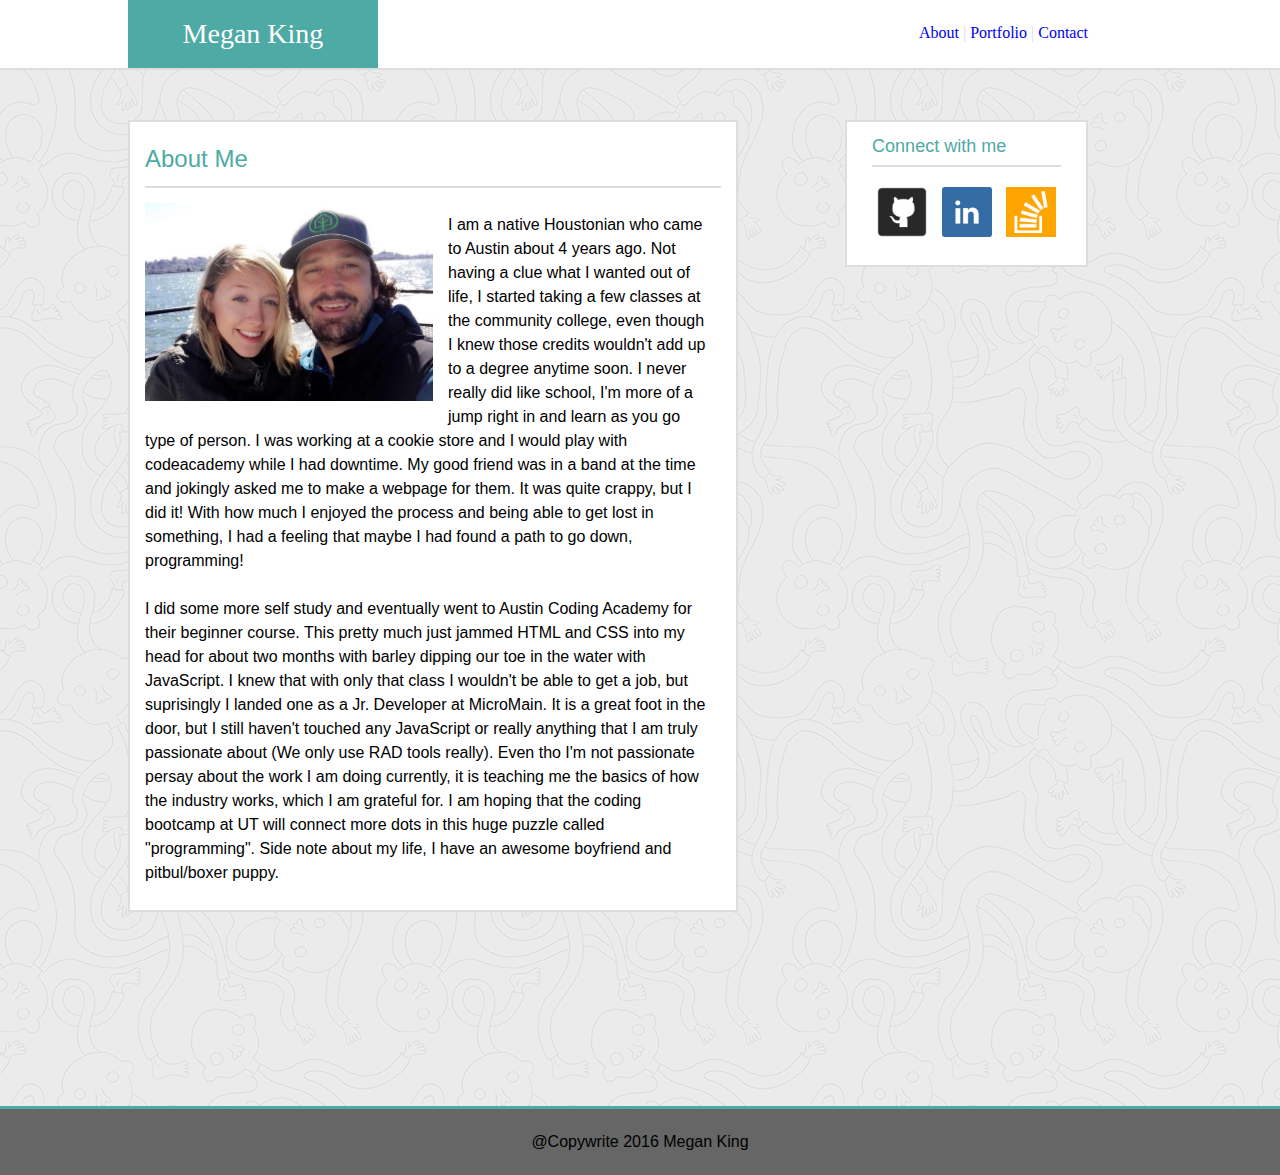
<file: index.html>
<!DOCTYPE html>
<html>
<head>
	<title>Basic-Portfolio</title>
	<link rel="stylesheet" type="text/css" href="assets/css/reset.css">
	<link rel="stylesheet" type="text/css" href="assets/css/style.css">
	<meta charset="UTF-8">
	<meta name="viewport" content="width=device-width, initial-scale=1">

	
</head>
<body>
	<header>
		<a href="index.html"><h1 class="myName">Megan King</h1></a>
		<nav>
			<a class="navButtons" href="index.html">About</a> |
			<a class="navButtons" href="portfolio.html">Portfolio</a> |
			<a class="navButtons" href="contact.html">Contact</a> 
		</nav>
		<hr>
	</header>
	<div class="full">
		<section class="middleStuff">
			<h1>About Me</h1>
			<hr>
			<img class="photoMe" src="assets/images/photo.png" alt="blank Image">
			<p class="textMiddleStuff">I am a native Houstonian who came to Austin about 4 years ago. Not having a clue what I wanted out of life, I started taking a few classes at the community college, even though I knew those credits wouldn't add up to a degree anytime soon. I never really did like school, I'm more of a jump right in and learn as you go type of person. I was working at a cookie store and I would play with codeacademy while I had downtime. My good friend was in a band at the time and jokingly asked me to make a webpage for them. It was quite crappy, but I did it! With how much I enjoyed the process and being able to get lost in something, I had a feeling that maybe I had found a path to go down, programming! <br><br>I did some more self study and eventually went to Austin Coding Academy for their beginner course. This pretty much just jammed HTML and CSS into my head for about two months with barley dipping our toe in the water with JavaScript. I knew that with only that class I wouldn't be able to get a job, but suprisingly I landed one as a Jr. Developer at MicroMain. It is a great foot in the door, but I still haven't touched any JavaScript or really anything that I am truly passionate about (We only use RAD tools really). Even tho I'm not passionate persay about the work I am doing currently, it is teaching me the basics of how the industry works, which I am grateful for. I am hoping that the coding bootcamp at UT will connect more dots in this huge puzzle called "programming". Side note about my life, I have an awesome boyfriend and pitbul/boxer puppy. </p>
		</section>
		<aside>
			<h3>Connect with me</h3>
			<hr>
			<div class="connectButtons">
				<a href="https://github.com/mgnking12" class="connectIcon" target=“_blank”><img src="assets/images/1461741072_social_media_logo_github.png" alt="blank" class="connectImage"></a>
				<a href="https://www.linkedin.com/in/mgnking
				" class="connectIcon" target=“_blank”><img src="assets/images/1461741179_linkedin-square-social-media.png" alt="blank" class="connectImage"></a>
				<a href="http://stackoverflow.com/users/6227674/megan-king?tab=profile" class="connectIcon" target=“_blank”><img src="assets/images/1461741209_stackoverflow.png" alt="blank" class="connectImage"></a>
			</div>
		</aside>
	</div>
	<div class="push"></div>
	<footer>@Copywrite 2016 Megan King </footer>

</body>
</html>
</file>
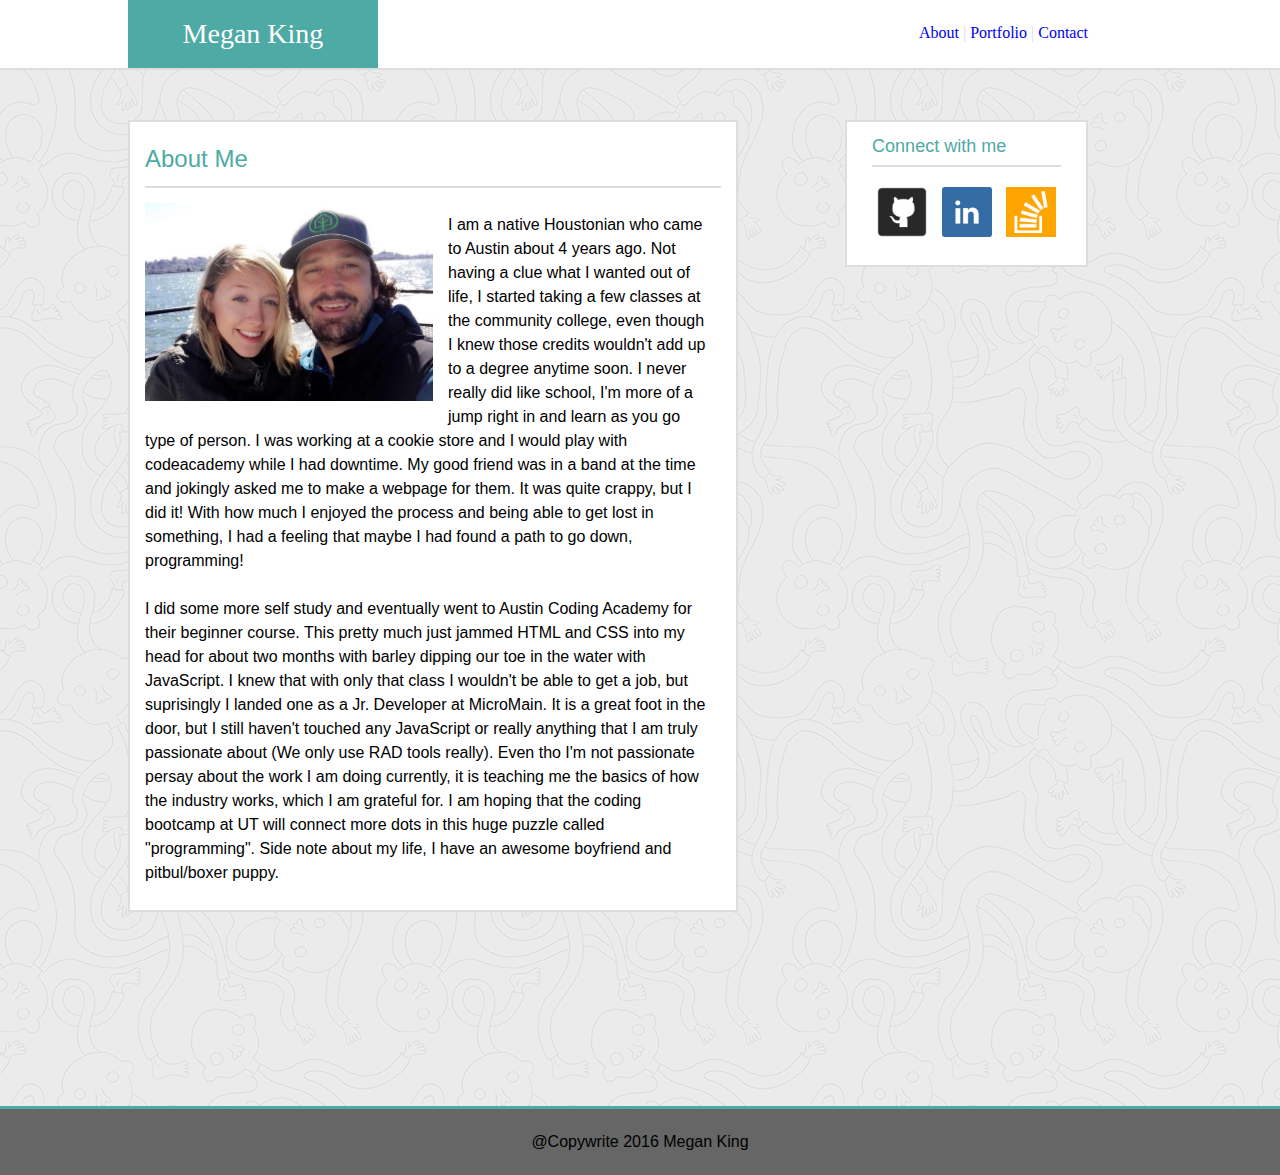
<file: assignment1/index.html>
<!DOCTYPE html>
<html>
<head>
	<title>Basic-Portfolio</title>
	<link rel="stylesheet" type="text/css" href="assets/css/reset.css">
	<link rel="stylesheet" type="text/css" href="assets/css/style.css">
	<meta charset="UTF-8">
	
</head>
<body>
	<header>
		<a href="index.html"><h1 class="myName">Megan King</h1></a>
		<nav>
			<a class="navButtons" href="index.html">About</a> |
			<a class="navButtons" href="portfolio.html">Portfolio</a> |
			<a class="navButtons" href="contact.html">Contact</a> 
		</nav>
		<hr>
	</header>
	<div class="full">
		<section class="middleStuff">
			<h1>About Me</h1>
			<hr>
			<img class="photoMe" src="assets/images/photo.png" alt="blank Image">
			<p class="textMiddleStuff">I am a native Houstonian who came to Austin about 4 years ago. Not having a clue what I wanted out of life, I started taking a few classes at the community college, even though I knew those credits wouldn't add up to a degree anytime soon. I never really did like school, I'm more of a jump right in and learn as you go type of person. I was working at a cookie store and I would play with codeacademy while I had downtime. My good friend was in a band at the time and jokingly asked me to make a webpage for them. It was quite crappy, but I did it! With how much I enjoyed the process and being able to get lost in something, I had a feeling that maybe I had found a path to go down, programming! <br><br>I did some more self study and eventually went to Austin Coding Academy for their beginner course. This pretty much just jammed HTML and CSS into my head for about two months with barley dipping our toe in the water with JavaScript. I knew that with only that class I wouldn't be able to get a job, but suprisingly I landed one as a Jr. Developer at MicroMain. It is a great foot in the door, but I still haven't touched any JavaScript or really anything that I am truly passionate about (We only use RAD tools really). Even tho I'm not passionate persay about the work I am doing currently, it is teaching me the basics of how the industry works, which I am grateful for. I am hoping that the coding bootcamp at UT will connect more dots in this huge puzzle called "programming". Side note about my life, I have an awesome boyfriend and pitbul/boxer puppy. </p>
		</section>
		<aside>
			<h3>Connect with me</h3>
			<hr>
			<div class="connectButtons">
				<a href="https://github.com/mgnking12" class="connectIcon" target=“_blank”><img src="assets/images/1461741072_social_media_logo_github.png" alt="blank" class="connectImage"></a>
				<a href="https://www.linkedin.com/in/mgnking
				" class="connectIcon" target=“_blank”><img src="assets/images/1461741179_linkedin-square-social-media.png" alt="blank" class="connectImage"></a>
				<a href="http://stackoverflow.com/users/6227674/megan-king?tab=profile" class="connectIcon" target=“_blank”><img src="assets/images/1461741209_stackoverflow.png" alt="blank" class="connectImage"></a>
			</div>
		</aside>
	</div>
	<div class="push"></div>
	<footer>@Copywrite 2016 Megan King </footer>

</body>
</html>
</file>
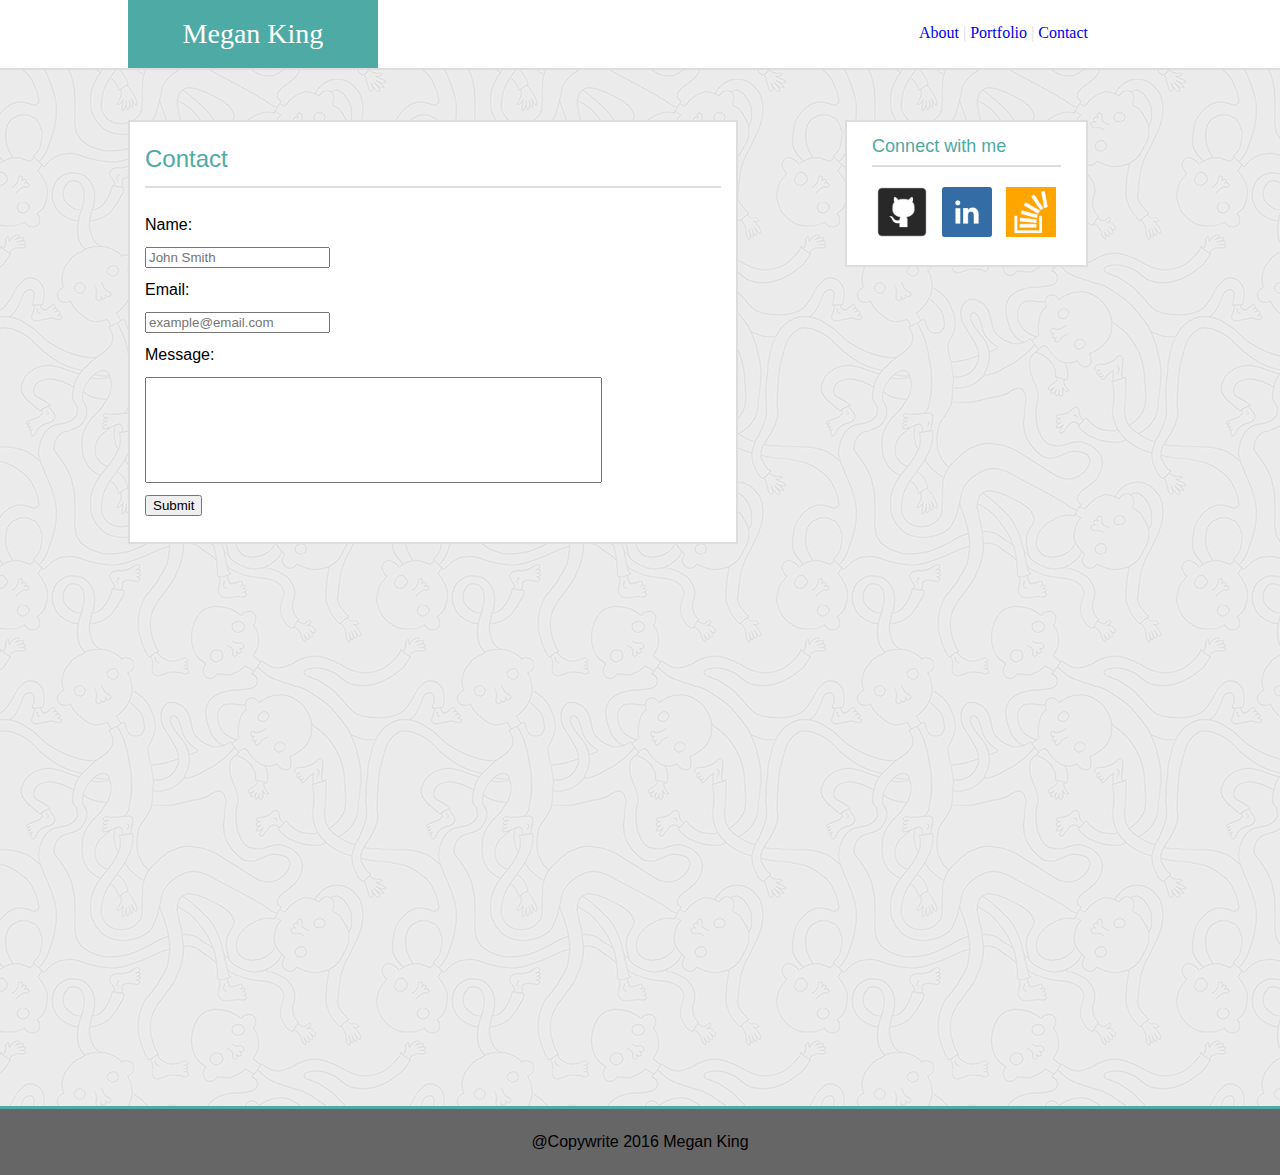
<file: contact.html>
<!DOCTYPE html>
<html>

<head>
	<title>Basic-Portfolio</title>
	<link rel="stylesheet" type="text/css" href="assets/css/reset.css">
	<link rel="stylesheet" type="text/css" href="assets/css/style.css">
	<meta charset="UTF-8">
	<meta name="viewport" content="width=device-width, initial-scale=1">

</head>


<body>

	<header>
		<a href="index.html"><h1 class="myName">Megan King</h1></a>
		<nav>
			<a class="navButtons" href="index.html">About</a> |
			<a class="navButtons" href="portfolio.html">Portfolio</a> |
			<a class="navButtons" href="contact.html">Contact</a> 
		</nav>
		<hr>
	</header>
	
	<div class="full">
		<section class="middleStuff">
			<h1>Contact</h1>
			<hr>
			<form action="demo_form.asp" class="textMiddleStuff">
				Name: <br><input type="text" name="name" placeholder="John Smith" class="formStuff"><br>
				Email: <br><input type="text" name="email" placeholder="example@email.com" class="formStuff"><br>
				Message: <br><input type="text" name="message" class="message formStuff"><br>
				<input type="submit" value="Submit">
			</form>
		</section>
		<aside>
			<h3>Connect with me</h3>
			<hr>
			<div class="connectButtons">
				<a href="https://github.com/mgnking12" class="connectIcon" target=“_blank”><img src="assets/images/1461741072_social_media_logo_github.png" alt="blank" class="connectImage"></a>
				<a href="https://www.linkedin.com/in/mgnking
				" class="connectIcon" target=“_blank”><img src="assets/images/1461741179_linkedin-square-social-media.png" alt="blank" class="connectImage"></a>
				<a href="http://stackoverflow.com/users/6227674/megan-king?tab=profile" class="connectIcon" target=“_blank”><img src="assets/images/1461741209_stackoverflow.png" alt="blank" class="connectImage"></a>
			</div>
		</aside>
	</div>
	<div class="push"></div>
	<footer>@Copywrite 2016 Megan King </footer>


</body>
</html>
</file>
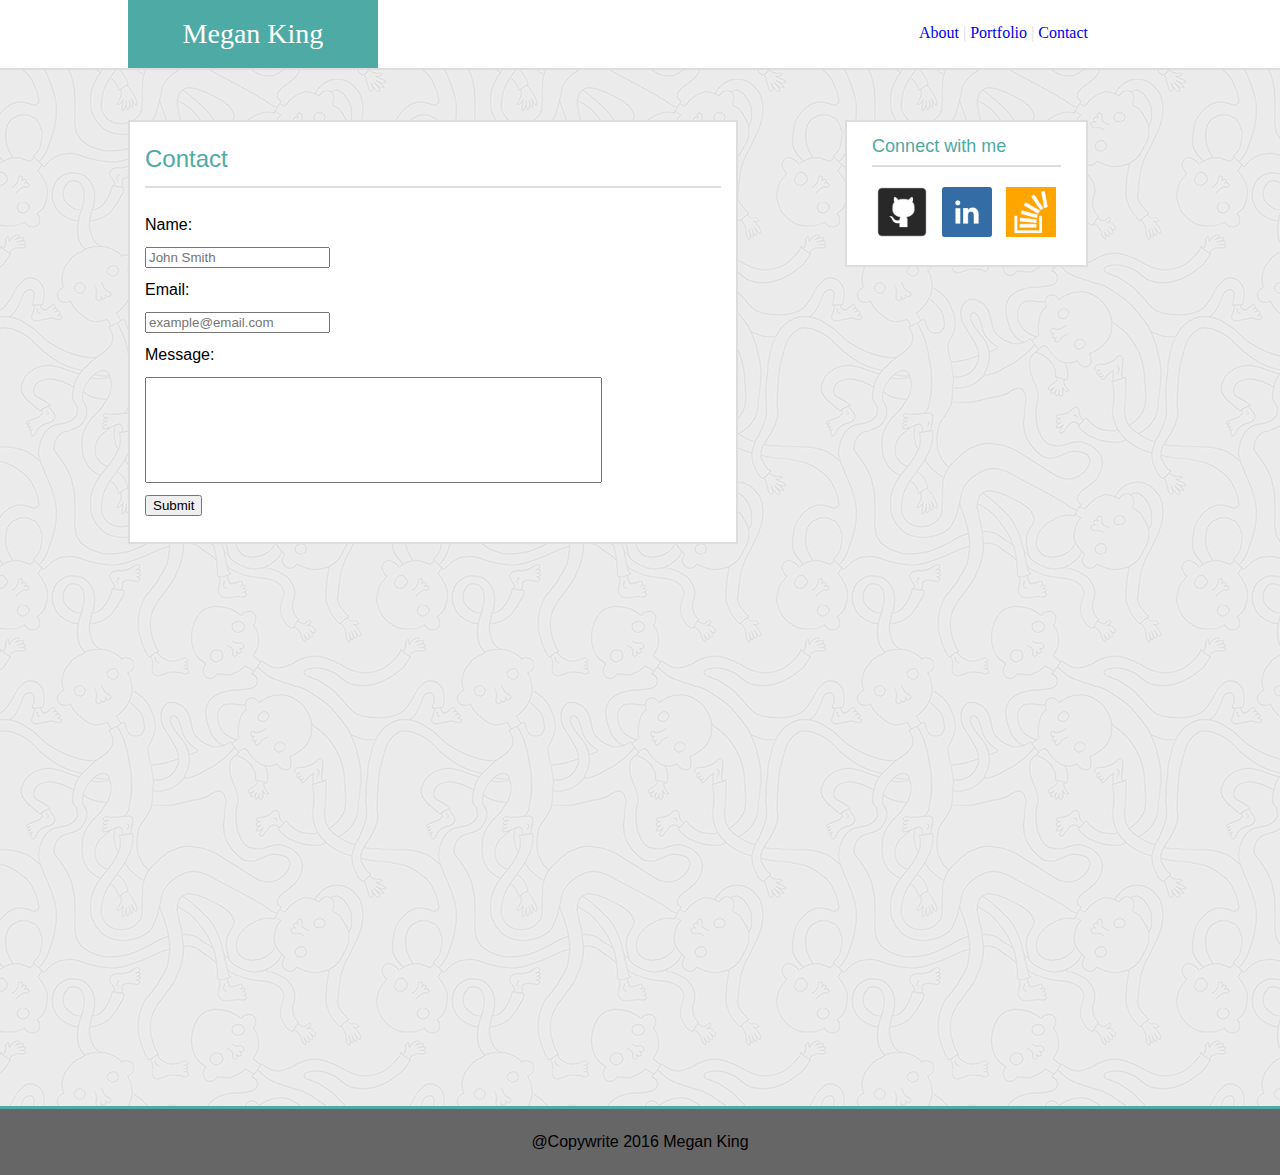
<file: assignment1/contact.html>
<!DOCTYPE html>
<html>

<head>
	<title>Basic-Portfolio</title>
	<link rel="stylesheet" type="text/css" href="assets/css/reset.css">
	<link rel="stylesheet" type="text/css" href="assets/css/style.css">
	<meta charset="UTF-8">
</head>


<body>

	<header>
		<a href="index.html"><h1 class="myName">Megan King</h1></a>
		<nav>
			<a class="navButtons" href="index.html">About</a> |
			<a class="navButtons" href="portfolio.html">Portfolio</a> |
			<a class="navButtons" href="contact.html">Contact</a> 
		</nav>
		<hr>
	</header>
	
	<div class="full">
		<section class="middleStuff">
			<h1>Contact</h1>
			<hr>
			<form action="demo_form.asp" class="textMiddleStuff">
				Name: <br><input type="text" name="name" placeholder="John Smith" class="formStuff"><br>
				Email: <br><input type="text" name="email" placeholder="example@email.com" class="formStuff"><br>
				Message: <br><input type="text" name="message" class="message formStuff"><br>
				<input type="submit" value="Submit">
			</form>
		</section>
		<aside>
			<h3>Connect with me</h3>
			<hr>
			<div class="connectButtons">
				<a href="https://github.com/mgnking12" class="connectIcon" target=“_blank”><img src="assets/images/1461741072_social_media_logo_github.png" alt="blank" class="connectImage"></a>
				<a href="https://www.linkedin.com/in/mgnking
				" class="connectIcon" target=“_blank”><img src="assets/images/1461741179_linkedin-square-social-media.png" alt="blank" class="connectImage"></a>
				<a href="http://stackoverflow.com/users/6227674/megan-king?tab=profile" class="connectIcon" target=“_blank”><img src="assets/images/1461741209_stackoverflow.png" alt="blank" class="connectImage"></a>
			</div>
		</aside>
	</div>
	<div class="push"></div>
	<footer>@Copywrite 2016 Megan King </footer>


</body>
</html>
</file>
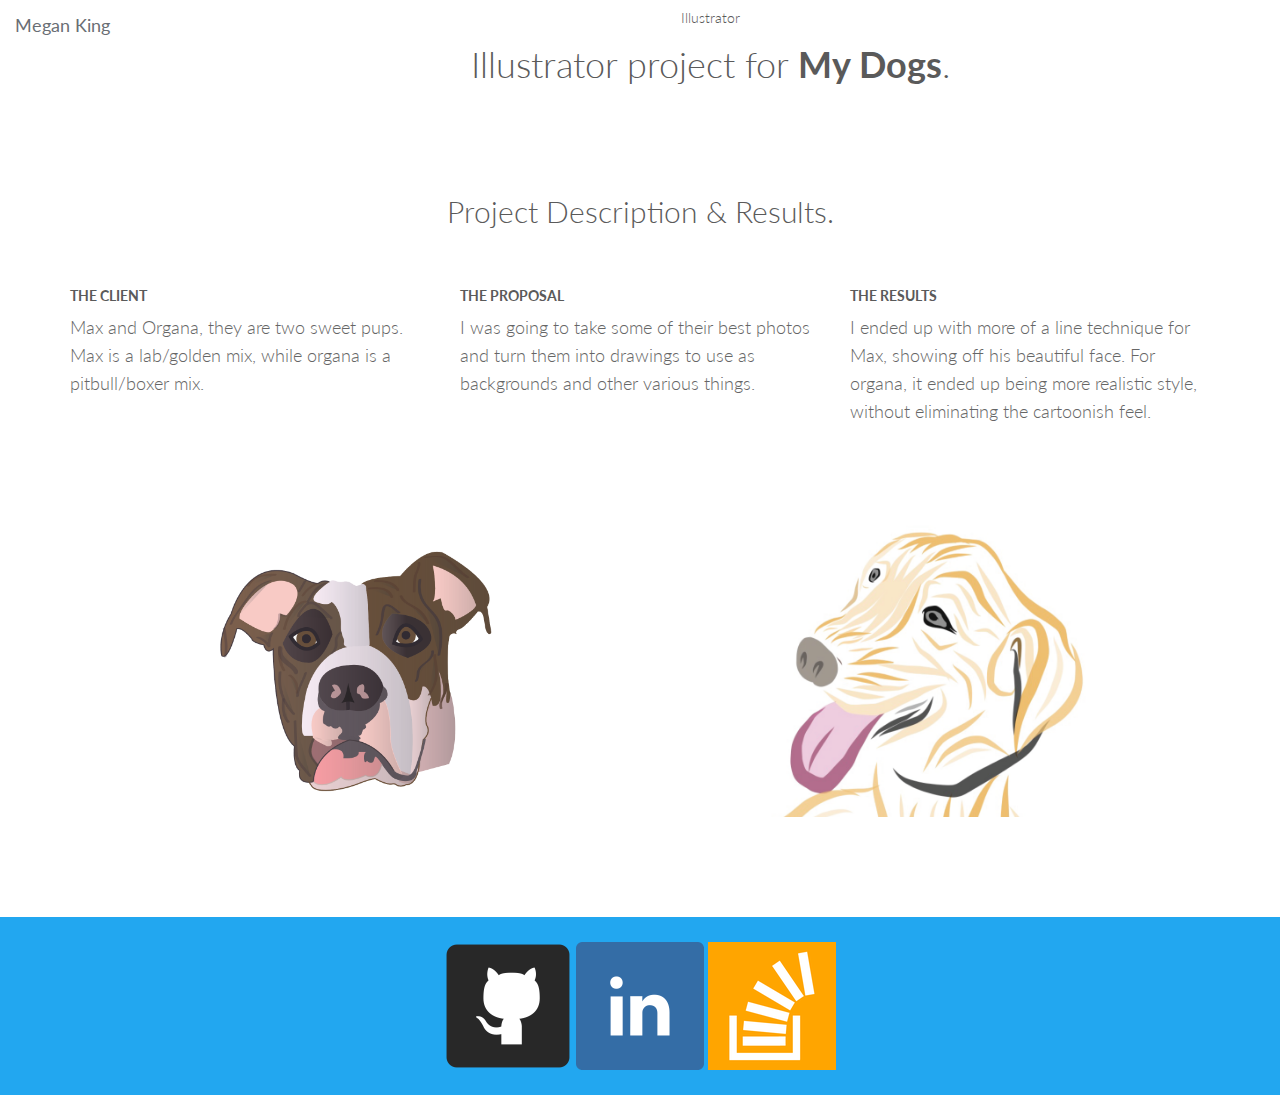
<file: assignment2/Cartoons.html>
<!DOCTYPE html>
<html lang="en">
  <head>
    <meta charset="utf-8">
    <meta http-equiv="X-UA-Compatible" content="IE=edge">
    <meta name="viewport" content="width=device-width, initial-scale=1">
    <meta name="description" content="">
    <meta name="author" content="">
    <link rel="icon" href="assets/img/favicon.ico">

    <title>Cartoon Dogs</title>

    <!-- Bootstrap core CSS -->
   <link rel="stylesheet" href="https://maxcdn.bootstrapcdn.com/bootstrap/3.3.6/css/bootstrap.min.css">

    <!-- Custom styles for this template -->
    <link href="assets/css/style.css" rel="stylesheet">
    <link href="assets/css/megStyle.css" rel="stylesheet">


    <!-- IE10 viewport hack for Surface/desktop Windows 8 bug -->
    <script src="assets/js/ie10-viewport-bug-workaround.js"></script>

    <!-- HTML5 shim and Respond.js IE8 support of HTML5 elements and media queries -->
    <!--[if lt IE 9]>
      <script src="https://oss.maxcdn.com/html5shiv/3.7.2/html5shiv.min.js"></script>
      <script src="https://oss.maxcdn.com/respond/1.4.2/respond.min.js"></script>
    <![endif]-->
  </head>

  <body>

    <div id="hOrgana">
      <div class="logo">
        <a href="index.html" class="navbar-brand">Megan King</a>
      </div><!--/logo-->
      <div class="container centered">
        <div class="row">
          <div class="col-md-8 col-md-offset-2">
            <h5>Illustrator</h5>
            <h1>Illustrator project for <b>My Dogs</b>.</h1>
          </div>
        </div><!--/row-->
      </div><!--/container-->
    </div><!--H-->



    <div class="container ptb">
      <div class="row">
        <h2 class="centered mb">Project Description & Results.</h2>
        <div class="col-md-4">
          <h5><b>THE CLIENT</b></h5>
          <p>Max and Organa, they are two sweet pups. Max is a lab/golden mix, while organa is a pitbull/boxer mix.</p>
        </div><!--/col-md-4-->
        <div class="col-md-4">
          <h5><b>THE PROPOSAL</b></h5>
          <p>I was going to take some of their best photos and turn them into drawings to use as backgrounds and other various things.</p>
        </div><!--/col-md-4-->
        <div class="col-md-4">
          <h5><b>THE RESULTS</b></h5>
          <p>I ended up with more of a line technique for Max, showing off his beautiful face. For organa, it ended up being more realistic style, without eliminating the cartoonish feel.</p>
        </div><!--/col-md-4-->
      </div><!--/row-->
    </div><!-- /.container -->
    <div class="container">
      <div class="row mb">
        <div class="col-md-6 mb">
          <img src="assets/img/portfolio/SingleOrgana.png" class="img-responsive aligncenter" alt="" style="height: 300px;">
        </div>
        <div class="col-md-6 mb">
          <img src="assets/img/portfolio/max.png" class="img-responsive aligncenter" alt="" style="height: 300px;">
        </div>
      </div><!--/.row-->

    </div><!--/.container-->

     <div id="f">
      <div class="container">
        <div class="row centered">
          <div class="col-md-12">
            <a href="https://github.com/mgnking12" class="connectIcon" target=“_blank”><img src="assets/img/1461741072_social_media_logo_github.png" alt="blank" class="connectImage"></a>
            <a href="https://www.linkedin.com/in/mgnking
            " class="connectIcon" target=“_blank”><img src="assets/img/1461741179_linkedin-square-social-media.png" alt="blank" class="connectImage"></a>
            <a href="http://stackoverflow.com/users/6227674/megan-king?tab=profile" class="connectIcon" target=“_blank”><img src="assets/img/1461741209_stackoverflow.png" alt="blank" class="connectImage"></a>
          </div><!--/col-md-8-->
        </div>
      </div><!--/container-->
    </div><!--/.F-->

    <!-- Bootstrap core JavaScript
    ================================================== -->
    <!-- Placed at the end of the document so the pages load faster -->
    <script src="assets/js/jquery.min.js"></script>
    <script src="assets/js/bootstrap.min.js"></script>
    <script src="assets/js/retina-1.1.0.js"></script>
    <script src="assets/js/custom.js"></script>


  
  </body>
</html>
</file>
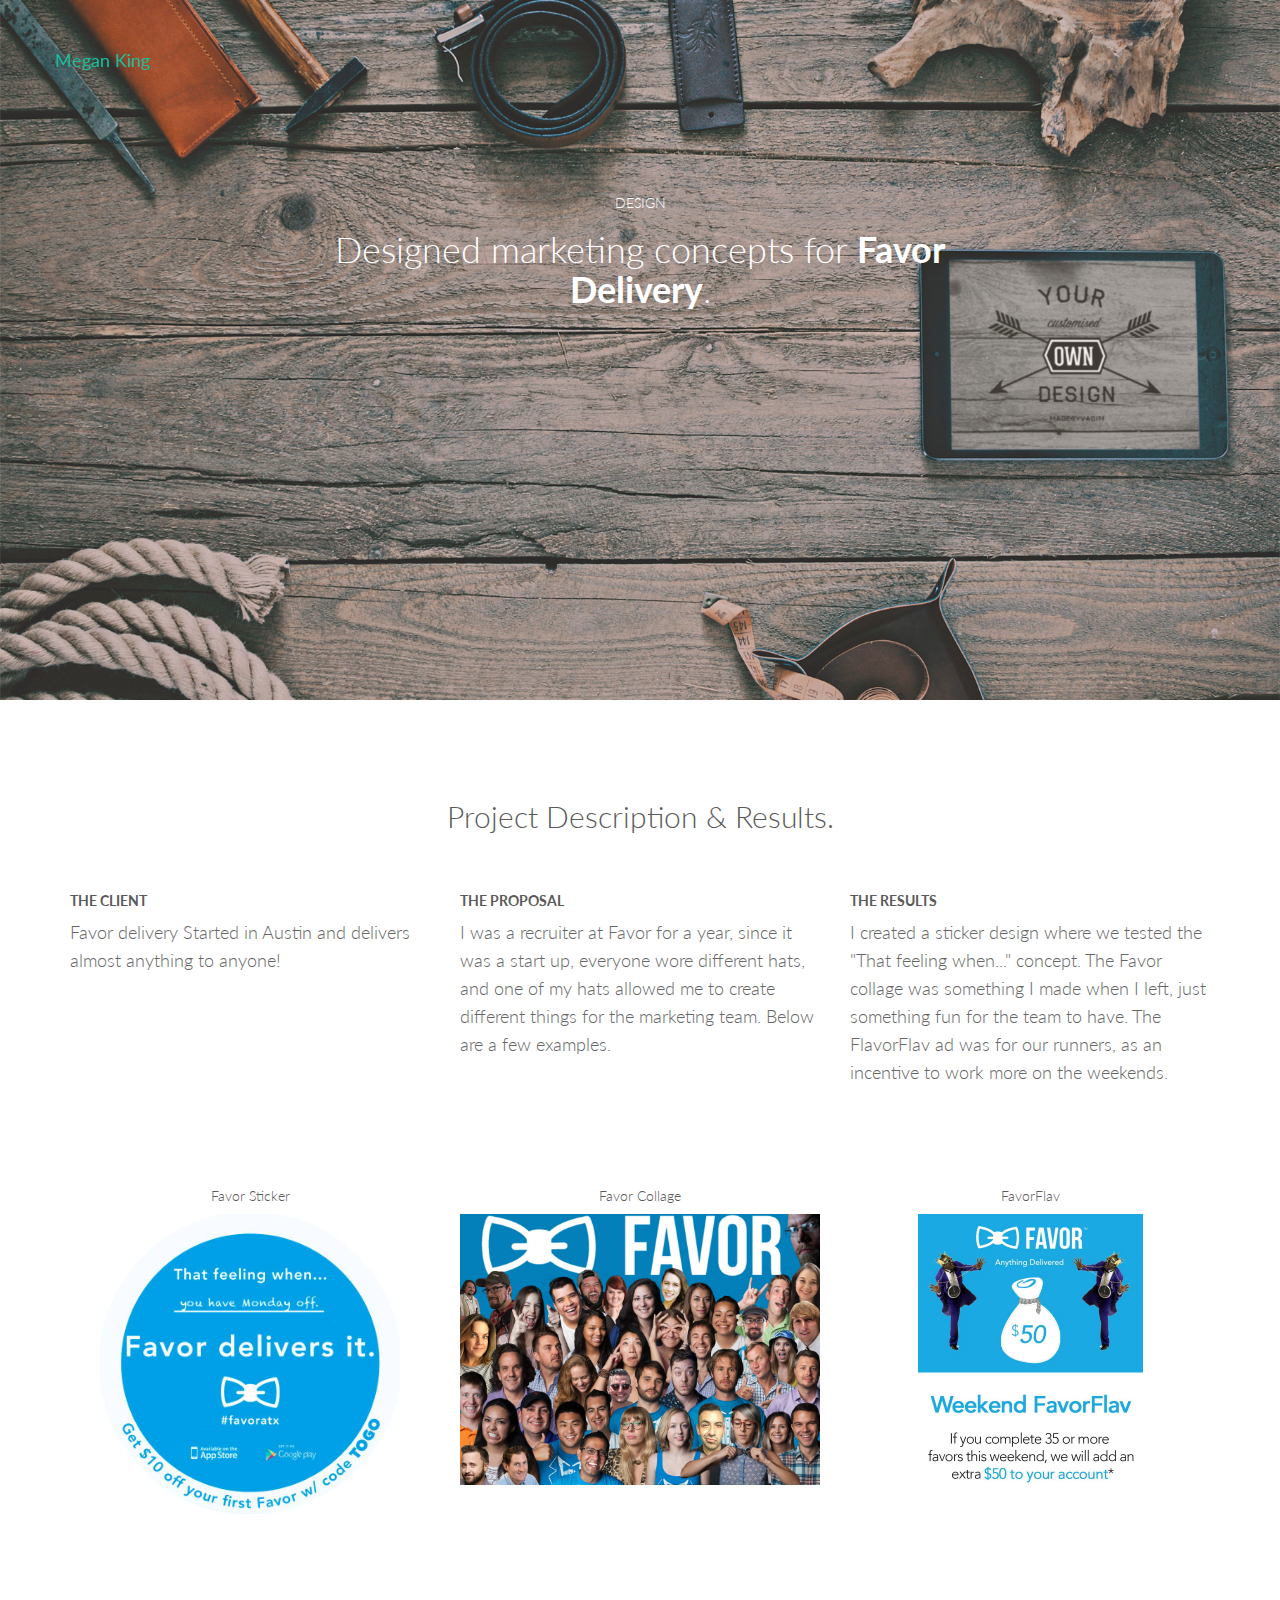
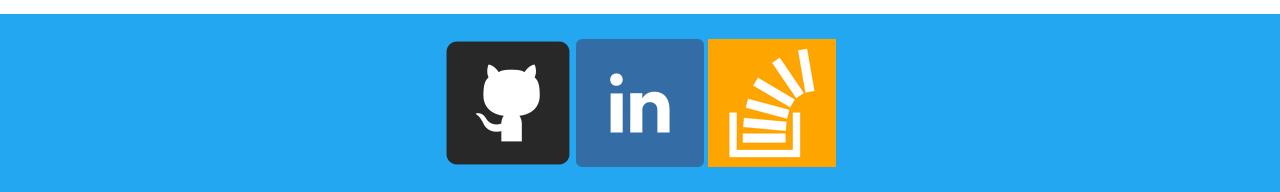
<file: assignment2/favor.html>
<!DOCTYPE html>
<html lang="en">
  <head>
    <meta charset="utf-8">
    <meta http-equiv="X-UA-Compatible" content="IE=edge">
    <meta name="viewport" content="width=device-width, initial-scale=1">
    <meta name="description" content="">
    <meta name="author" content="">
    <link rel="icon" href="assets/img/favicon.ico">

    <title>Favor Delivery</title>

    <!-- Bootstrap core CSS -->
   <link rel="stylesheet" href="https://maxcdn.bootstrapcdn.com/bootstrap/3.3.6/css/bootstrap.min.css">

    <!-- Custom styles for this template -->
    <link href="assets/css/style.css" rel="stylesheet">
    <link href="assets/css/megStyle.css" rel="stylesheet">


    <!-- IE10 viewport hack for Surface/desktop Windows 8 bug -->
    <script src="assets/js/ie10-viewport-bug-workaround.js"></script>

    <!-- HTML5 shim and Respond.js IE8 support of HTML5 elements and media queries -->
    <!--[if lt IE 9]>
      <script src="https://oss.maxcdn.com/html5shiv/3.7.2/html5shiv.min.js"></script>
      <script src="https://oss.maxcdn.com/respond/1.4.2/respond.min.js"></script>
    <![endif]-->
  </head>

  <body>

    <div id="h2">
      <div class="logo">
        <a href="index.html" class="navbar-brand">Megan King</a>
      </div><!--/logo-->
      <div class="container centered">
        <div class="row">
          <div class="col-md-8 col-md-offset-2">
            <h5>DESIGN</h5>
            <h1>Designed marketing concepts for <b>Favor Delivery</b>.</h1>
          </div>
        </div><!--/row-->
      </div><!--/container-->
    </div><!--H-->



    <div class="container ptb">
      <div class="row">
        <h2 class="centered mb">Project Description & Results.</h2>
        <div class="col-md-4">
          <h5><b>THE CLIENT</b></h5>
          <p>Favor delivery Started in Austin and delivers almost anything to anyone!</p>
        </div><!--/col-md-4-->
        <div class="col-md-4">
          <h5><b>THE PROPOSAL</b></h5>
          <p>I was a recruiter at Favor for a year, since it was a start up, everyone wore different hats, and one of my hats allowed me to create different things for the marketing team. Below are a few examples.</p>
        </div><!--/col-md-4-->
        <div class="col-md-4">
          <h5><b>THE RESULTS</b></h5>
          <p>I created a sticker design where we tested the "That feeling when..." concept. The Favor collage was something I made when I left, just something fun for the team to have. The FlavorFlav ad was for our runners, as an incentive to work more on the weekends.  </p>
        </div><!--/col-md-4-->
      </div><!--/row-->
    </div><!-- /.container -->
     <div class="container">
      <div class="row mb">
      <div class="col-md-4 mb">
          <h5 class="centered">Favor Sticker</h5>
          <img src="assets/img/portfolio/favorDeliversIt.jpg" class="img-responsive aligncenter " alt="" style="height: 300px;">
        </div>
        <div class="col-md-4 mb">
          <h5 class="centered">Favor Collage</h5>
          <img src="assets/img/portfolio/favorTeam.jpg" class="img-responsive aligncenter " alt="">
        </div>
        <div class="col-md-4 mb">
          <h5 class="centered">FavorFlav</h5>
          <img src="assets/img/portfolio/favorFlav.jpg" class="img-responsive aligncenter portImg" alt="" style="height: 300px;">
        </div>
        
      </div><!--/.row-->
     
     


    </div><!--/.container-->

     <div id="f">
      <div class="container">
        <div class="row centered">
          <div class="col-md-12">
            <a href="https://github.com/mgnking12" class="connectIcon" target=“_blank”><img src="assets/img/1461741072_social_media_logo_github.png" alt="blank" class="connectImage"></a>
            <a href="https://www.linkedin.com/in/mgnking
            " class="connectIcon" target=“_blank”><img src="assets/img/1461741179_linkedin-square-social-media.png" alt="blank" class="connectImage"></a>
            <a href="http://stackoverflow.com/users/6227674/megan-king?tab=profile" class="connectIcon" target=“_blank”><img src="assets/img/1461741209_stackoverflow.png" alt="blank" class="connectImage"></a>
          </div><!--/col-md-12-->
        </div>
      </div><!--/container-->
    </div><!--/.F-->

    <!-- Bootstrap core JavaScript
    ================================================== -->
    <!-- Placed at the end of the document so the pages load faster -->
    <script src="assets/js/jquery.min.js"></script>
    <script src="assets/js/bootstrap.min.js"></script>
    <script src="assets/js/retina-1.1.0.js"></script>
    <script src="assets/js/custom.js"></script>


  
  </body>
</html>
</file>
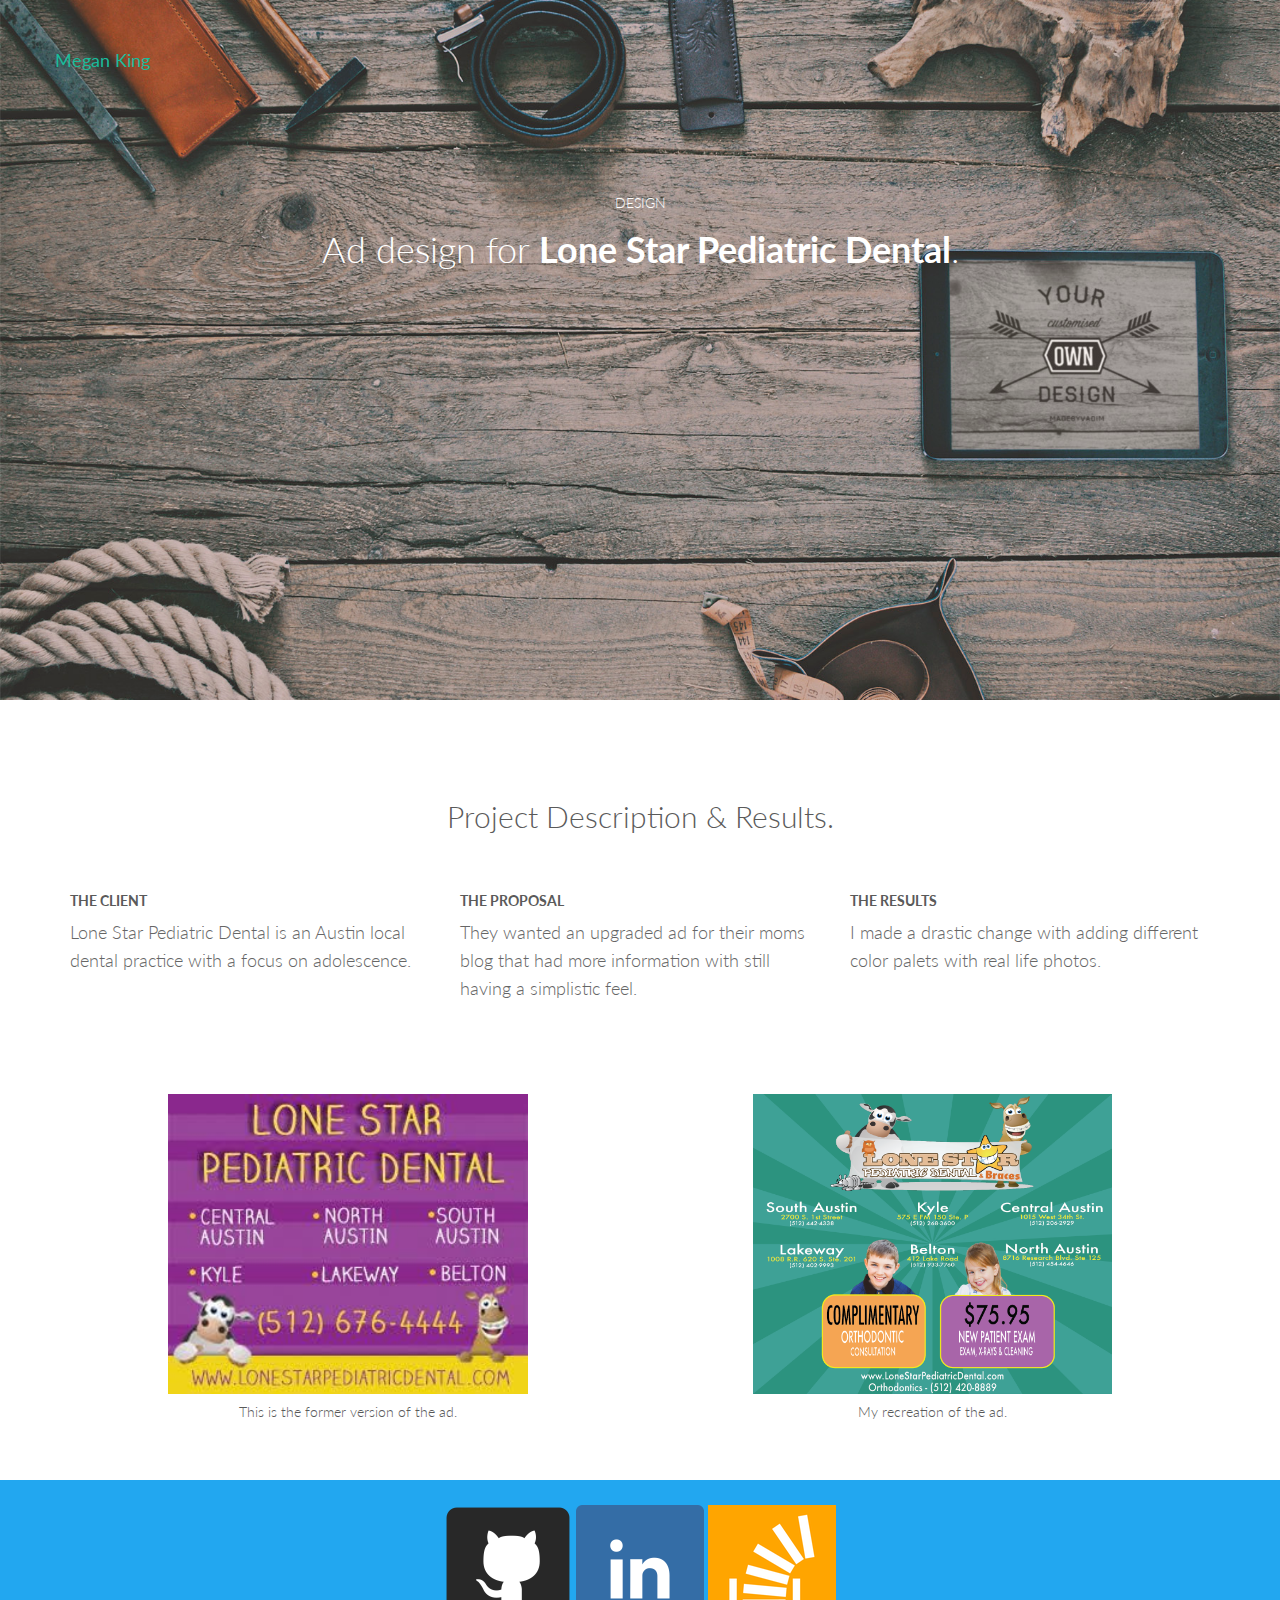
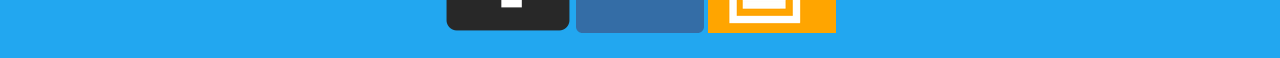
<file: assignment2/LSPD.html>
<!DOCTYPE html>
<html lang="en">
  <head>
    <meta charset="utf-8">
    <meta http-equiv="X-UA-Compatible" content="IE=edge">
    <meta name="viewport" content="width=device-width, initial-scale=1">
    <meta name="description" content="">
    <meta name="author" content="">
    <link rel="icon" href="assets/img/favicon.ico">

    <title>Ad</title>

    <!-- Bootstrap core CSS -->
   <link rel="stylesheet" href="https://maxcdn.bootstrapcdn.com/bootstrap/3.3.6/css/bootstrap.min.css">

    <!-- Custom styles for this template -->
    <link href="assets/css/style.css" rel="stylesheet">
    <link href="assets/css/megStyle.css" rel="stylesheet">


    <!-- IE10 viewport hack for Surface/desktop Windows 8 bug -->
    <script src="assets/js/ie10-viewport-bug-workaround.js"></script>

    <!-- HTML5 shim and Respond.js IE8 support of HTML5 elements and media queries -->
    <!--[if lt IE 9]>
      <script src="https://oss.maxcdn.com/html5shiv/3.7.2/html5shiv.min.js"></script>
      <script src="https://oss.maxcdn.com/respond/1.4.2/respond.min.js"></script>
    <![endif]-->
  </head>

  <body>

    <div id="h2">
      <div class="logo">
        <a href="index.html" class="navbar-brand">Megan King</a>
      </div><!--/logo-->
      <div class="container centered">
        <div class="row">
          <div class="col-md-8 col-md-offset-2">
            <h5>DESIGN</h5>
            <h1>Ad design for <b>Lone Star Pediatric Dental</b>.</h1>
          </div>
        </div><!--/row-->
      </div><!--/container-->
    </div><!--H-->



    <div class="container ptb">
      <div class="row">
        <h2 class="centered mb">Project Description & Results.</h2>
        <div class="col-md-4">
          <h5><b>THE CLIENT</b></h5>
          <p>Lone Star Pediatric Dental is an Austin local dental practice with a focus on adolescence.</p>
        </div><!--/col-md-4-->
        <div class="col-md-4">
          <h5><b>THE PROPOSAL</b></h5>
          <p>They wanted an upgraded ad for their moms blog that had more information with still having a simplistic feel.</p>
        </div><!--/col-md-4-->
        <div class="col-md-4">
          <h5><b>THE RESULTS</b></h5>
          <p>I made a drastic change with adding different color palets with real life photos.</p>
        </div><!--/col-md-4-->
      </div><!--/row-->
    </div><!-- /.container -->
     <div class="container">
      <div class="row mb">
      <div class="col-md-6">
          <img src="assets/img/portfolio/lonestarStart.jpeg" class="img-responsive aligncenter" alt="" style="height: 300px;"><h5 class="centered">This is the former version of the ad. </h5>
        </div>
        <div class="col-md-6">
          <img src="assets/img/portfolio/LoneStarPediatricDental_MomsBlog-01.png" class="img-responsive aligncenter" alt="" style="height: 300px;"><h5 class="centered">My recreation of the ad. </h5>
        </div>
      </div><!--/.row-->

    </div><!--/.container-->

     <div id="f">
      <div class="container">
        <div class="row centered">
          <div class="col-md-12">
            <a href="https://github.com/mgnking12" class="connectIcon" target=“_blank”><img src="assets/img/1461741072_social_media_logo_github.png" alt="blank" class="connectImage"></a>
            <a href="https://www.linkedin.com/in/mgnking
            " class="connectIcon" target=“_blank”><img src="assets/img/1461741179_linkedin-square-social-media.png" alt="blank" class="connectImage"></a>
            <a href="http://stackoverflow.com/users/6227674/megan-king?tab=profile" class="connectIcon" target=“_blank”><img src="assets/img/1461741209_stackoverflow.png" alt="blank" class="connectImage"></a>
          </div><!--/col-md-12-->
        </div>
      </div><!--/container-->
    </div><!--/.F-->

    <!-- Bootstrap core JavaScript
    ================================================== -->
    <!-- Placed at the end of the document so the pages load faster -->
    <script src="assets/js/jquery.min.js"></script>
    <script src="assets/js/bootstrap.min.js"></script>
    <script src="assets/js/retina-1.1.0.js"></script>
    <script src="assets/js/custom.js"></script>


  
  </body>
</html>
</file>
<file: assets/css/style.css>
* {
	margin: 0;
	text-decoration: none;
}
html, body {
	height: 100%;
}
body {
	background-image: url(../images/ignasi_pattern_s.png);
	font-family: 'Arial', 'Helvetica Neue', Helvetica, sans-serif;
	width: auto;
	height: 100%;
	margin: 0 auto;
	min-height: 100%;
	position: relative;
}
.full {
	min-height: 100%;
	height: auto !important;
	height: 100%;
	margin: 0 auto -4em;
	width: 100%;
}
.photoMe {
	width: 50%;
	margin: 15px 15px 10px 0;
	float: left;
}
.textMiddleStuff {
	margin: 25px 15px 10px 0;
	line-height: 150%;
	
}
.myName {
	background-color: #4EAAA4;
	width: 250px;
	display: inline-block;
	text-align: center;
	padding: 20px 0 20px 0;
	margin: 0 0 0 10%;
	color: #fff;
	font-size: 28px;
}
.myName:hover {
	background-color: #397D79
}
header{
	background-color: #fff;
	font-family: 'Georgia', Times, Times New Roman, serif;
}
nav {
	display: inline-block;
	float: right;
	padding: 25px 0 0 0;
	margin: 0 15% 0 0;
	text-decoration: none;
	color: #dddddd;
}
h1 {
	font-size: 24px;
	padding: 10px 15px 15px 0;
}
h3 {
	font-size: 18px;
	padding: 5px 10px 10px 0;
}
.middleStuff {
	width: 45%;
	margin: 50px 0 50px 10%;
	border: 2px solid #dddddd;
	padding: 15px;
	background-color: #fff;
	display: inline-block;
}
aside {
	margin: 50px 15% 0 0;
	border: 2px solid #dddddd;
	padding: 10px 25px 25px 25px;
	background-color: #fff;
	height: 100%;
	display: inline-block;
	float: right;


}
aside h3, .middleStuff h1 {
	color: #4EAAA4;
}
.connectButtons {
	margin: 20px 0 0 0;
}
.connectIcon {
	margin: 0 5px 0 5px;
}
.connectIcon:hover {
	border-bottom: 4px solid #4EAAA4;

}
.connectImage{
	height: 50px;
	width: 50px;
}
footer {
	border-top: 3px solid #4EAAA4;
	text-align: center;
	padding: 25px;
	background-color: #666666;
}
.formStuff {
	margin: 10px 0 10px 0;
}
.message {
	height: 100px;
	width: 80%;
}

hr {
	color:#dddddd; 
	border-style: solid;
}
.portfolioStuff {
	width: 430px;
	margin: 20px auto;
}
.picture {
	padding: 5px;
}
.push {
	height: 200px;
}

@media (max-width: 980px){
		.photoMe {
		width: 100%;
		margin: 15px 15px 10px 0;
		float: none;
		}
		.middleStuff {
		width: 40%;
		margin: 50px 0 0 10%;
		border: 2px solid #dddddd;
		padding: 15px;
		background-color: #fff;
		}
		aside {
		float: right;
		margin: 50px 10% 0 0 ;
		border: 2px solid #dddddd;
		padding: 10px 25px 25px 25px;
		background-color: #fff;
		}
		nav {
		margin: 0 10% 0 0;
		}
		.portfolioStuff {
		width: 200px;
		margin: 20px auto;
		}
		.picture {
		padding: 5px;
		}
}


@media (max-width: 768px){
		.photoMe {
			width: 50%;
			margin: 15px 15px 10px 0;
			float: left;
		}
		.middleStuff {
		width: 90%;
		margin: 2%;
		border: 2px solid #dddddd;
		
		background-color: #fff;
		}
		aside {
		width: 90%;
		float: none;
		margin: 20px 15px 20px 15px;
		border: 2px solid #dddddd;
		padding: 15px;
		background-color: #fff;
		}
		nav {
		margin: 0 25px 0 0;
		}
		.myName {
		margin: 0 0 0 15px;
		}
		.portfolioStuff {
			width: 520px;
			margin: 0 auto;
		}
		.picture {
		padding: 25px;
		}
}


@media (max-width: 640px){
		.myName {
		width: 100%;
		margin: 0px;
		}
		nav {
		width: 100%;
		margin: 0px;
		text-align: center;
		padding: 20px 0;
		}
		.navButtons {
			padding: 30px;
		}
		.middleStuff {
		width: 85%;
			
		}
		aside {
		width: 85%;
		margin: 15px 5% 15px 3%;
		}
		header {
			position: static;
		}
		.portfolioStuff {
			width: 200px;
			margin: 0 auto;
		}
		.picture {
		padding: 20px 5px;
		}
}
</file>
<file: assignment1/assets/css/style.css>
* {
	margin: 0;
	text-decoration: none;
}
html, body {
	height: 100%;
}
body {
	background-image: url(../images/ignasi_pattern_s.png);
	font-family: 'Arial', 'Helvetica Neue', Helvetica, sans-serif;
	width: auto;
	height: 100%;
	margin: 0 auto;
	min-height: 100%;
	position: relative;
}
.full {
	min-height: 100%;
	height: auto !important;
	height: 100%;
	margin: 0 auto -4em;
	width: 100%;
}
.photoMe {
	width: 50%;
	margin: 15px 15px 10px 0;
	float: left;
}
.textMiddleStuff {
	margin: 25px 15px 10px 0;
	line-height: 150%;
	
}
.myName {
	background-color: #4EAAA4;
	width: 250px;
	display: inline-block;
	text-align: center;
	padding: 20px 0 20px 0;
	margin: 0 0 0 10%;
	color: #fff;
	font-size: 28px;
}
.myName:hover {
	background-color: #397D79
}
header{
	background-color: #fff;
	font-family: 'Georgia', Times, Times New Roman, serif;
}
nav {
	display: inline-block;
	float: right;
	padding: 25px 0 0 0;
	margin: 0 15% 0 0;
	text-decoration: none;
	color: #dddddd;
}
h1 {
	font-size: 24px;
	padding: 10px 15px 15px 0;
}
h3 {
	font-size: 18px;
	padding: 5px 10px 10px 0;
}
.middleStuff {
	width: 45%;
	margin: 50px 0 50px 10%;
	border: 2px solid #dddddd;
	padding: 15px;
	background-color: #fff;
	display: inline-block;
}
aside {
	margin: 50px 15% 0 0;
	border: 2px solid #dddddd;
	padding: 10px 25px 25px 25px;
	background-color: #fff;
	height: 100%;
	display: inline-block;
	float: right;


}
aside h3, .middleStuff h1 {
	color: #4EAAA4;
}
.connectButtons {
	margin: 20px 0 0 0;
}
.connectIcon {
	margin: 0 5px 0 5px;
}
.connectIcon:hover {
	border-bottom: 4px solid #4EAAA4;

}
.connectImage{
	height: 50px;
	width: 50px;
}
footer {
	border-top: 3px solid #4EAAA4;
	text-align: center;
	padding: 25px;
	background-color: #666666;
}
.formStuff {
	margin: 10px 0 10px 0;
}
.message {
	height: 100px;
	width: 80%;
}

hr {
	color:#dddddd; 
	border-style: solid;
}
.portfolioStuff {
	width: 430px;
	margin: 20px auto;
}
.picture {
	padding: 5px;
}
.push {
	height: 200px;
}

@media (max-width: 980px){
		.photoMe {
		width: 100%;
		margin: 15px 15px 10px 0;
		float: none;
		}
		.middleStuff {
		width: 40%;
		margin: 50px 0 0 10%;
		border: 2px solid #dddddd;
		padding: 15px;
		background-color: #fff;
		}
		aside {
		float: right;
		margin: 50px 10% 0 0 ;
		border: 2px solid #dddddd;
		padding: 10px 25px 25px 25px;
		background-color: #fff;
		}
		nav {
		margin: 0 10% 0 0;
		}
		.portfolioStuff {
		width: 200px;
		margin: 20px auto;
		}
		.picture {
		padding: 5px;
		}
}


@media (max-width: 768px){
		.photoMe {
			width: 50%;
			margin: 15px 15px 10px 0;
			float: left;
		}
		.middleStuff {
		width: 90%;
		margin: 15px 15px 15px 15px;
		border: 2px solid #dddddd;
		padding: 15px;
		background-color: #fff;
		}
		aside {
		width: 90%;
		float: none;
		margin: 20px 15px 20px 15px;
		border: 2px solid #dddddd;
		padding: 15px;
		background-color: #fff;
		}
		nav {
		margin: 0 25px 0 0;
		}
		.myName {
		margin: 0 0 0 15px;
		}
}


@media (max-width: 640px){
		.myName {
		width: 100%;
		margin: 0px;
		}
		nav {
		width: 100%;
		margin: 0px;
		text-align: center;
		padding: 20px 0;
		}
		.navButtons {
			padding: 30px;
		}
		.middleStuff {
		width: 85%;
		margin: 15px 5% 15px 3%;
		}
		aside {
		width: 85%;
		margin: 15px 5% 15px 3%;
		}
}
</file>
<file: assignment2/assets/css/style.css>
/*
 * Author: Carlos Alvarez
 * URL: http://alvarez.is
 *
 * Theme Name: Basic
 * URL: http://blacktie.co
 * Version: 1.0
 */

/*	################################################################
	1. GENERAL STRUCTURES
	################################################################# */

	/* Import fonts */
	@import url(http://fonts.googleapis.com/css?family=Lato:300,400,700,900);

	@import url("prettyPhoto.css") screen;
	@import url("hoverex-all.css") screen;

	* { 
		margin: 0;
		padding: 0px;
		font-family: 'Lato', sans-serif;
	} 
	body { 
		background: #fff; 
		margin: 0; 
		color: #5a5a5a;
	}

	h1, h2, h3, h4, h5, h6 {
		font-family: 'Lato', sans-serif;
		font-weight: 300;
	}


	p { 
		padding: 0; 
		margin-bottom: 12px; 
		font-family: 'Lato', sans-serif;
		font-weight: 300;
		font-size: 18px; 
		line-height: 28px;
		color: #666; 
		margin-top: 10px; 
	}

	html,
	body {
		height: 100%;
	}

	.alignleft { float: left; }
	.alignright { float: right; }
	.aligncenter {
		margin-left: auto;
		margin-right: auto;
		display: block;
		clear: both;
	}
	.centered {text-align: center}
	.mt {margin-top: 50px;}
	.mb {margin-bottom: 50px;}
	.mtb {margin-top: 50px; margin-bottom: 50px;}
	.mtb2 { margin-top: 100px; margin-bottom: 100px;}
	.ptb {padding-top: 80px; padding-bottom: 80px;}

	.clear {
		clear: both;
		display: block;
		font-size: 0;
		height: 0;
		line-height: 0;
		width:100%;
	}
	::-moz-selection  {
		color: #fff;
		text-shadow:none;
		background:#2B2E31;
	}
	::selection {
		color: #fff;
		text-shadow:none;
		background:#2B2E31;
	}
	*,
	*:after,
	*:before {
		-webkit-box-sizing: border-box;
		-moz-box-sizing: border-box;
		box-sizing: border-box;
		padding: 0;
		margin: 0;
	}
	a { 
		padding: 0;
		margin: 0;
		text-decoration: none; 
		-webkit-transition: background-color .4s linear, color .4s linear;
		-moz-transition: background-color .4s linear, color .4s linear;
		-o-transition: background-color .4s linear, color .4s linear;
		-ms-transition: background-color .4s linear, color .4s linear;
		transition: background-color .4s linear, color .4s linear;
		color: #1abc9c;
	}
	a:hover,
	a:focus {
		text-decoration: none;
		color:#696E74;
	}
	.a2{
		font-size: 30px;
	}

	.nopadding {
		padding: 0px !important;
		margin: 0px;
	}


	/* FORM CONFIGURATION */

	input {
		font-size: 16px;
		min-height: 40px;
		border-radius: 2px;
		line-height: 20px;
		padding: 11px 30px 12px;
		border: 1px solid #b9b9af;
		margin-bottom: 10px;
		background-color: #fff;
		-webkit-transition: background-color 0.2s;
		transition: background-color 0.2s;
	}

	.subscribe-input {
		float: left;
		width: 65%;
		text-align: left;
		margin-right: 2px;
	}

	.subscribe-submit {
		right: 0;
	}

	.btn-download {
		background: #FDE3A7;
	}

	.btn-conf {
		border-radius: 50px;
		margin-right: 15px;
		font-size: 11px;
		letter-spacing: 1px;
		text-transform: uppercase;
		padding: 14px 28px 13px 28px;
	}

	.btn-clear {
		background: transparent;
		color: white;
		border: 2px solid white;
	}
	.btn-clear:hover {
		background: white;
		color: #2f2f2f;
	}



	.dmbutton:hover,
	.dmbutton:active,
	.dmbutton:focus{
		color: #ffffff;
		background-color: #222222;
		border-color: #ffffff;
	}
	.dmbutton {
		border: 1px solid #ffffff;
		color: #ffffff;
		-webkit-border-radius: 2px;
		border-radius: 2px;
		padding-top: 1.025rem;
		padding-right: 2.25rem;
		letter-spacing:0.85px;
		padding-bottom: 1.0875rem;
		padding-left: 2.25rem;
		font-size: 1.55rem;
		cursor: pointer;
		font-weight: normal;
		line-height: normal;
		margin: 0 0 1.25rem;
		text-decoration: none;
		text-align: center;
		display: inline-block;
		-webkit-transition: background-color 300ms ease-out;
		-moz-transition: background-color 300ms ease-out;
		transition: background-color 300ms ease-out;
		-webkit-appearance: none;
		font-weight: normal !important;
	}

	/* HEADER SECTION */
	#h {
		background: url(../img/headeranimate2.png) no-repeat center top;
		padding-top: 5px;
		background-attachment: relative;
		background-position: center center;
		min-height: 700px;
		width: 100%;
		
		-webkit-background-size: 100%;
		-moz-background-size: 100%;
		-o-background-size: 100%;
		background-size: 100%;

		-webkit-background-size: cover;
		-moz-background-size: cover;
		-o-background-size: cover;
		background-size: cover;
		color: white;
	}

	#h .logo {
		margin-top: 0px;
		margin-left: 10px;
		display: inline-block;
		font-weight: 900;
		color: white;
		letter-spacing: 1px;

	}


	#h h3 {
		margin-top: 10px;
	}

	#h i {
		font-size: 50px;
	}

	/* GREY SECTION */
	#g {
		padding-top: 50px;
		padding-bottom: 50px;
		background: #f5f5f5;
	}

	.portfolio {
		padding:0 !important;
		margin:0 !important;
		display:block;
	}


	.portfolio-item .title:before {border-radius:0; display:none}
	.portfolio-item p {margin:0px 0 30px;}
	.portfolio-item h3 {margin:-10px 0 10px; font-size:16px; text-transform:uppercase;}


	.tpl6 h3
	{
		color:#fff;
		margin:0;
		padding:40px 5px 0;
		font-size:16px;
		text-transform:uppercase;
	}
	.tpl6 .dmbutton
	{
		display:inline-block;
		margin:30px 5px 20px 5px;
		font-size:13px;
	}

	.tpl6 .bg
	{
		height:100%;
		width:100%;
		background-color:#00b3fe;
		background-color:rgba(0,179,254,.9);
		text-align:center;
	}

	/* CLIENTS */

	.clients img {
		max-width: 140px;
		max-height: 60px;
		vertical-align: middle;
	}

	.clients .col-sm-2 {
		height: 80px;
		line-height: 80px;
	}

	/* CONTACT SEPARATOR */
	#sep {
		background: url(../img/sep.jpg) no-repeat center top;
		padding-top: 50px;
		background-attachment: relative;
		background-position: center center;
		min-height: 650px;
		width: 100%;
		color: white;
		
		-webkit-background-size: 100%;
		-moz-background-size: 100%;
		-o-background-size: 100%;
		background-size: 100%;

		-webkit-background-size: cover;
		-moz-background-size: cover;
		-o-background-size: cover;
		background-size: cover;
		color: white;
	}

	#sep h3 {
		font-weight: 300;
		letter-spacing: 2px;
	}

	/* FOOTER */
	#f {
		padding-top: 25px;
		padding-bottom: 25px;
		background-color: #22A7F0;
	}

	#f i {
		margin-right: 30px;
		font-size: 35px;
	}

	#f a {
		color: white;
	}

	/* HEADER 2 - PORTFOLIO SECTION */
	#h2 {
		background: url(../img/header-2.jpg) no-repeat center top;
		padding-top: 5px;
		background-attachment: relative;
		background-position: center center;
		min-height: 700px;
		width: 100%;
		
		-webkit-background-size: 100%;
		-moz-background-size: 100%;
		-o-background-size: 100%;
		background-size: 100%;

		-webkit-background-size: cover;
		-moz-background-size: cover;
		-o-background-size: cover;
		background-size: cover;
		color: white;
	}

	#h2 .logo {
		margin-top: 30px;
		margin-left: 40px;
		padding-bottom: 150px;
	}

	#h2 .logo h2{
		font-weight: 900;
		color: white;
		letter-spacing: 1px;
	}

	#h2 h3 {
		margin-top: 30px;
		letter-spacing: 1px;
	}
</file>
<file: assignment2/assets/css/megStyle.css>
.menu {
	margin-top: 0px;
		margin-right: 10px;
}
</file>
